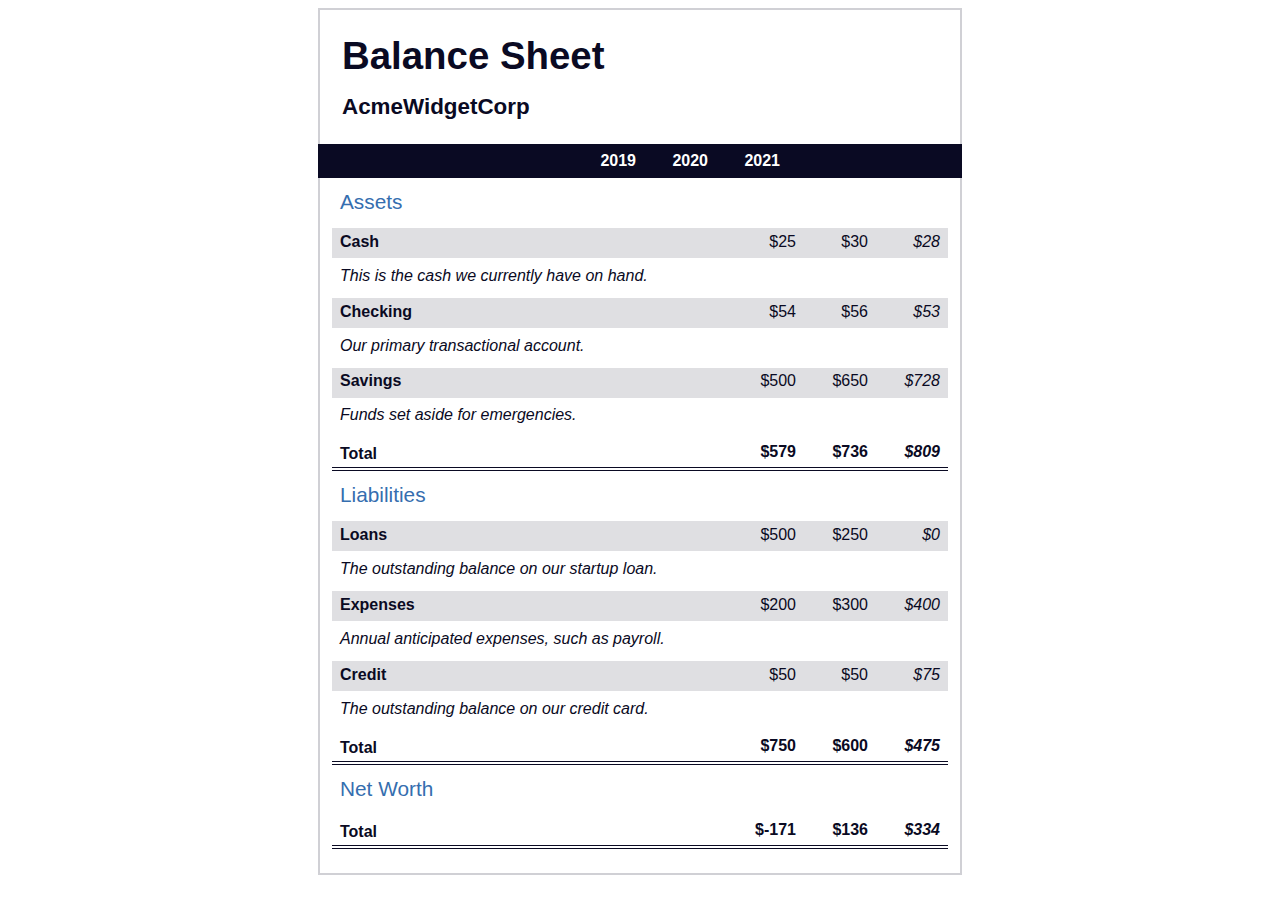
<file: balances/index.html>
<!DOCTYPE html>
<html lang="en">
<head>
    <meta charset="UTF-8">
    <meta name="viewport" content="width=device-width, initial-scale=1.0">
    <title>Balance Sheet</title>
    <link rel="stylesheet" href="./styles.css">
</head>
<body>
    <main>
        <section>
            <h1>
                <span class="flex">
                    <span>AcmeWidgetCorp</span>
                    <span>Balance Sheet</span>
                </span>
            </h1>
            <div id="years" aria-hidden="true">
                <span class="year">2019</span>
                <span class="year">2020</span>
                <span class="year">2021</span>
            </div>
            <div class="table-wrap">
                <table>
                    <caption>Assets</caption>
                    <thead>
                        <tr>
                            <td></td>
                            <th><span class="sr-only year">2019</span></th>
                            <th><span class="sr-only year">2020</span></th>
                            <th><span class="sr-only year">2021</span></th>
                        </tr>
                    </thead>
                    <tbody>
                        <tr class="data">
                            <th>Cash <span class="description">This is the cash we currently have on hand.</span></th>
                            <td>$25</td>
                            <td>$30</td>
                            <td class="current">$28</td>
                        </tr>
                        <tr class="data">
                            <th>Checking <span class="description">Our primary transactional account.</span></th>
                            <td>$54</td>
                            <td>$56</td>
                            <td class="current">$53</td>
                        </tr>
                        <tr class="data">
                            <th>Savings <span class="description">Funds set aside for emergencies.</span></th>
                            <td>$500</td>
                            <td>$650</td>
                            <td class="current">$728</td>
                        </tr>
                        <tr class="total">
                            <th>Total <span class="sr-only">Assets</span></th>
                            <td>$579</td>
                            <td>$736</td>
                            <td class="current">$809</td>
                        </tr>
                    </tbody>
                </table>
                <table>
                    <caption>Liabilities</caption>
                    <thead>
                        <tr>
                            <td></td>
                            <th><span class="sr-only">2019</span></th>
                            <th><span class="sr-only">2020</span></th>
                            <th><span class="sr-only">2021</span></th>
                        </tr>
                    </thead>
                    <tbody>
                        <tr class="data">
                            <th>Loans <span class="description">The outstanding balance on our startup loan.</span></th>
                            <td>$500</td>
                            <td>$250</td>
                            <td class="current">$0</td>
                        </tr>
                        <tr class="data">
                            <th>Expenses <span class="description">Annual anticipated expenses, such as payroll.</span></th>
                            <td>$200</td>
                            <td>$300</td>
                            <td class="current">$400</td>
                        </tr>
                        <tr class="data">
                            <th>Credit <span class="description">The outstanding balance on our credit card.</span></th>
                            <td>$50</td>
                            <td>$50</td>
                            <td class="current">$75</td>
                        </tr>
                        <tr class="total">
                            <th>Total <span class="sr-only">Liabilities</span></th>
                            <td>$750</td>
                            <td>$600</td>
                            <td class="current">$475</td>
                        </tr>
                    </tbody>
                </table>
                <table>
                    <caption>Net Worth</caption>
                    <thead>
                        <tr>
                            <td></td>
                            <th><span class="sr-only">2019</span></th>
                            <th><span class="sr-only">2020</span></th>
                            <th><span class="sr-only">2021</span></th>
                        </tr>
                    </thead>
                    <tbody>
                        <tr class="total">
                            <th>Total <span class="sr-only">Net Worth</span></th>
                            <td>$-171</td>
                            <td>$136</td>
                            <td class="current">$334</td>
                        </tr>
                    </tbody>
                </table>
            </div>
        </section>
    </main>
</body>
</html>
</file>
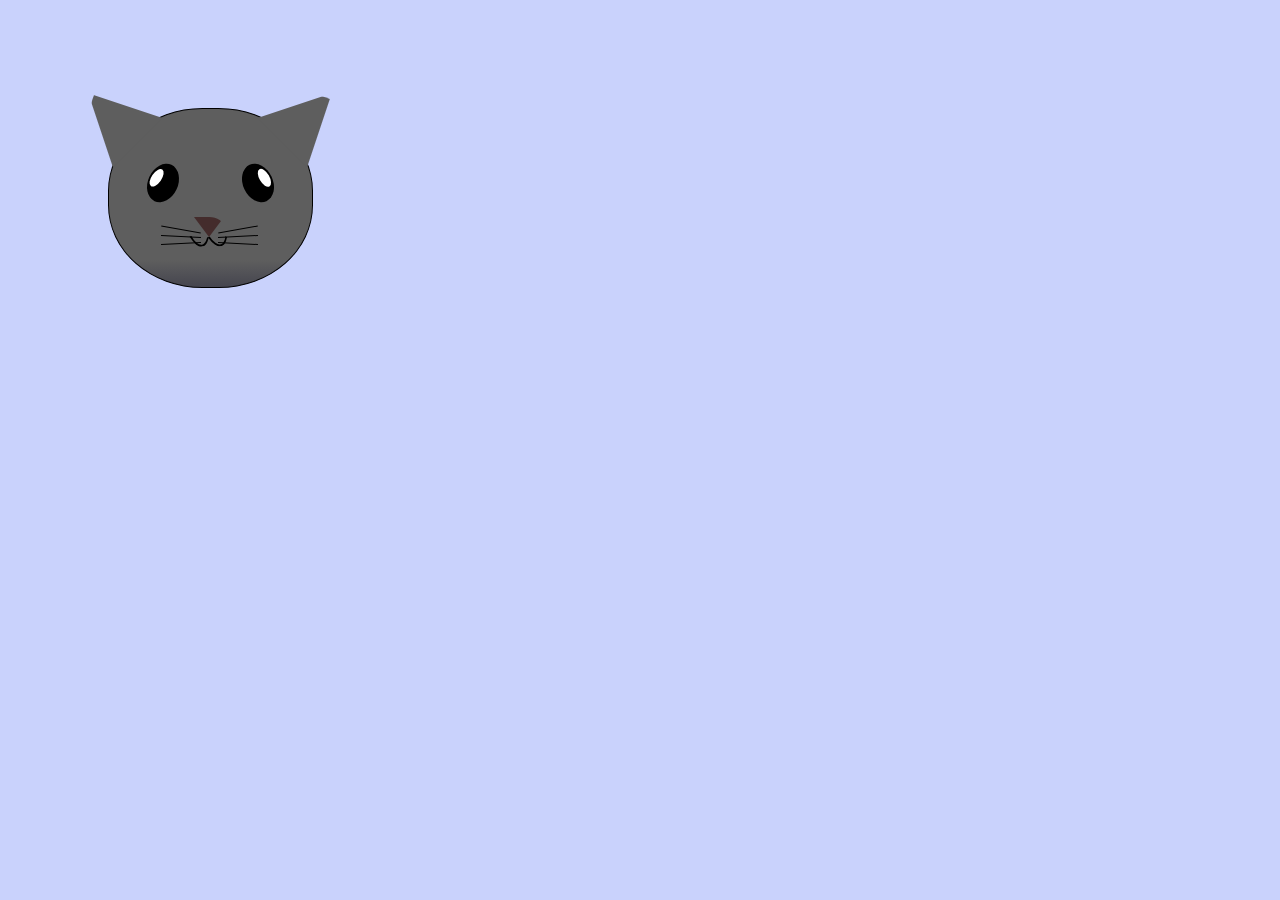
<file: catPaint/index.html>
<!DOCTYPE html>
<html lang="en">
<head>
    <meta charset="UTF-8">
    <meta name="viewport" content="width=device-width, initial-scale=1.0">
    <title>fCC Cat Painting</title>
    <link rel="stylesheet" href="./styles.css">
</head>
<body>
    <main>
        <div class="cat-head">
            <div class="cat-ears">
                <div class="cat-left-ear">
                    <div class="cat-left-inner-ear"></div>
                </div>
                <div class="cat-right-ear">
                    <div class="cat-rigth-inner-ear"></div>
                </div>
            </div>
            <div class="cat-eyes">
                <div class="cat-left-eye">
                    <div class="cat-left-inner-eye"></div>
                </div>
                <div class="cat-right-eye">
                    <div class="cat-right-inner-eye"></div>
                </div>
            </div>
            <div class="cat-nose"></div>
            <div class="cat-mouth">
                <div class="cat-mouth-line-left"></div>
                <div class="cat-mouth-line-right"></div>
            </div>
            <div class="cat-whiskers">
                <div class="cat-whiskers-left">
                    <div class="cat-whisker-left-top"></div>
                    <div class="cat-whisker-left-middle"></div>
                    <div class="cat-whisker-left-bottom"></div>
                </div>
                <div class="cat-whiskers-right">
                    <div class="cat-whisker-right-top"></div>
                    <div class="cat-whisker-right-middle"></div>
                    <div class="cat-whisker-right-bottom"></div>
                </div>
            </div>
        </div>
    </main>
</body>
</html>
</file>
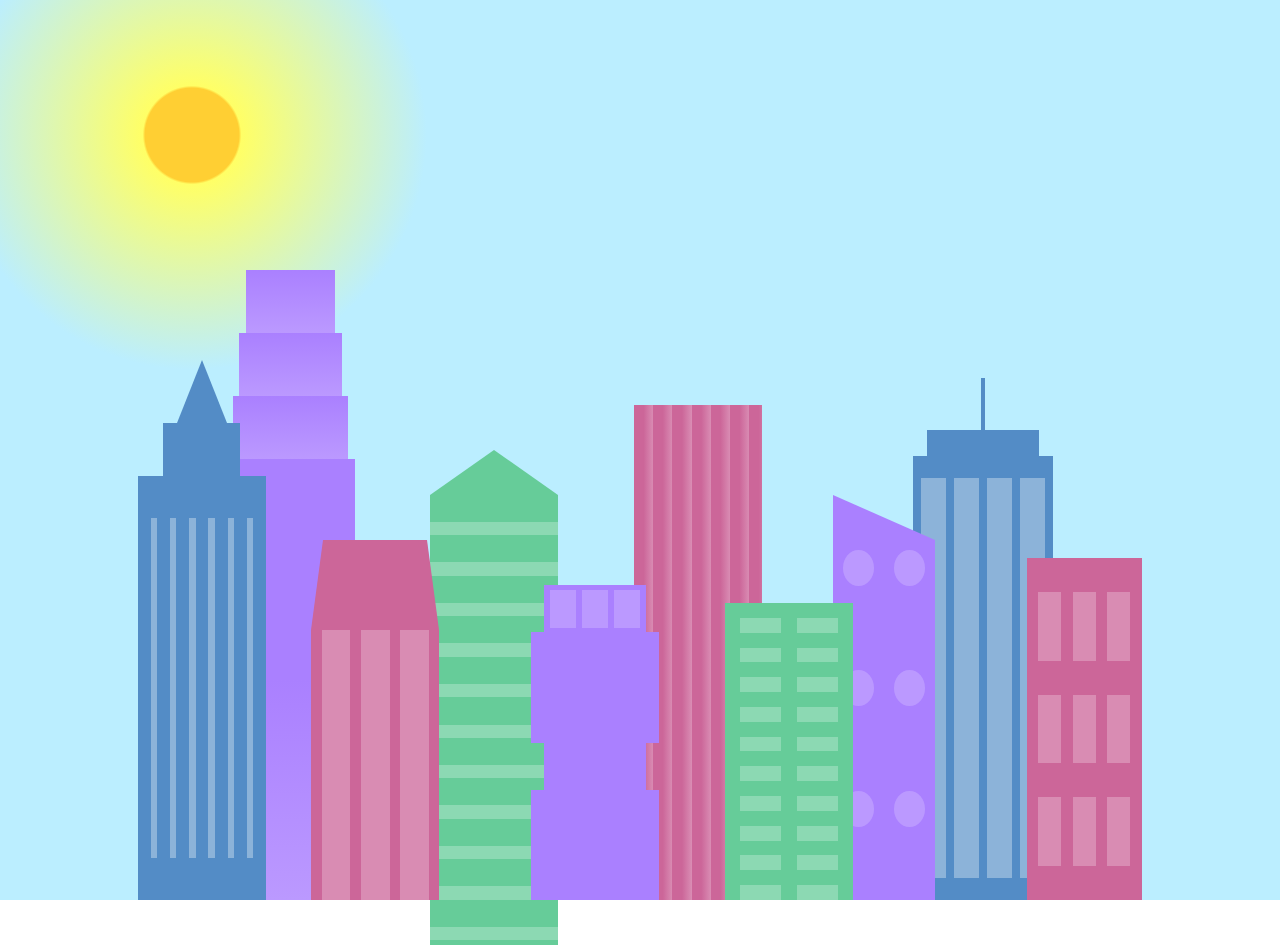
<file: cityColors/index.html>
<!DOCTYPE html>
<html lang="en">    
    <head>
        <meta charset="UTF-8">
        <title>City Skyline</title>
        <link href="styles.css" rel="stylesheet" />   
    </head>

    <body>
        <div class="background-buildings sky">
            <div></div>
            <div></div>
            <div class="bb1 building-wrap">
                <div class="bb1a bb1-window"></div>
                <div class="bb1b bb1-window"></div>
                <div class="bb1c bb1-window"></div>
                <div class="bb1d"></div>
            </div>
            <div class="bb2">
                <div class="bb2a"></div>
                <div class="bb2b"></div>
            </div>
            <div class="bb3"></div>
            <div></div>
            <div class="bb4 building-wrap">
                <div class="bb4a"></div>
                <div class="bb4b"></div>
                <div class="bb4c window-wrap">
                    <div class="bb4-window"></div>
                    <div class="bb4-window"></div>
                    <div class="bb4-window"></div>
                    <div class="bb4-window"></div>
                </div>
            </div>
            <div></div>
            <div></div>
        </div>

        <div class="foreground-buildings">
            <div></div>
            <div></div>
            <div class="fb1 building-wrap">
                <div class="fb1a"></div>
                <div class="fb1b"></div>
                <div class="fb1c"></div>
            </div>
            <div class="fb2">
                <div class="fb2a"></div>
                    <div class="fb2b window-wrap">
                        <div class="fb2-window"></div>
                        <div class="fb2-window"></div>
                        <div class="fb2-window"></div>
                    </div>
            </div>
            <div></div>
            <div class="fb3 building-wrap">
                <div class="fb3a window-wrap">
                    <div class="fb3-window"></div>
                    <div class="fb3-window"></div>
                    <div class="fb3-window"></div>
                </div>
                <div class="fb3b"></div>
                <div class="fb3a"></div>
                <div class="fb3b"></div>
            </div>
            <div class="fb4">
                <div class="fb4a"></div>
                <div class="fb4b">
                    <div class="fb4-window"></div>
                    <div class="fb4-window"></div>
                    <div class="fb4-window"></div>
                    <div class="fb4-window"></div>
                    <div class="fb4-window"></div>
                    <div class="fb4-window"></div>
                </div>
            </div>
            <div class="fb5"></div>
            <div class="fb6"></div>
            <div></div>
            <div></div>
        </div>
    </body>
</html>
</file>
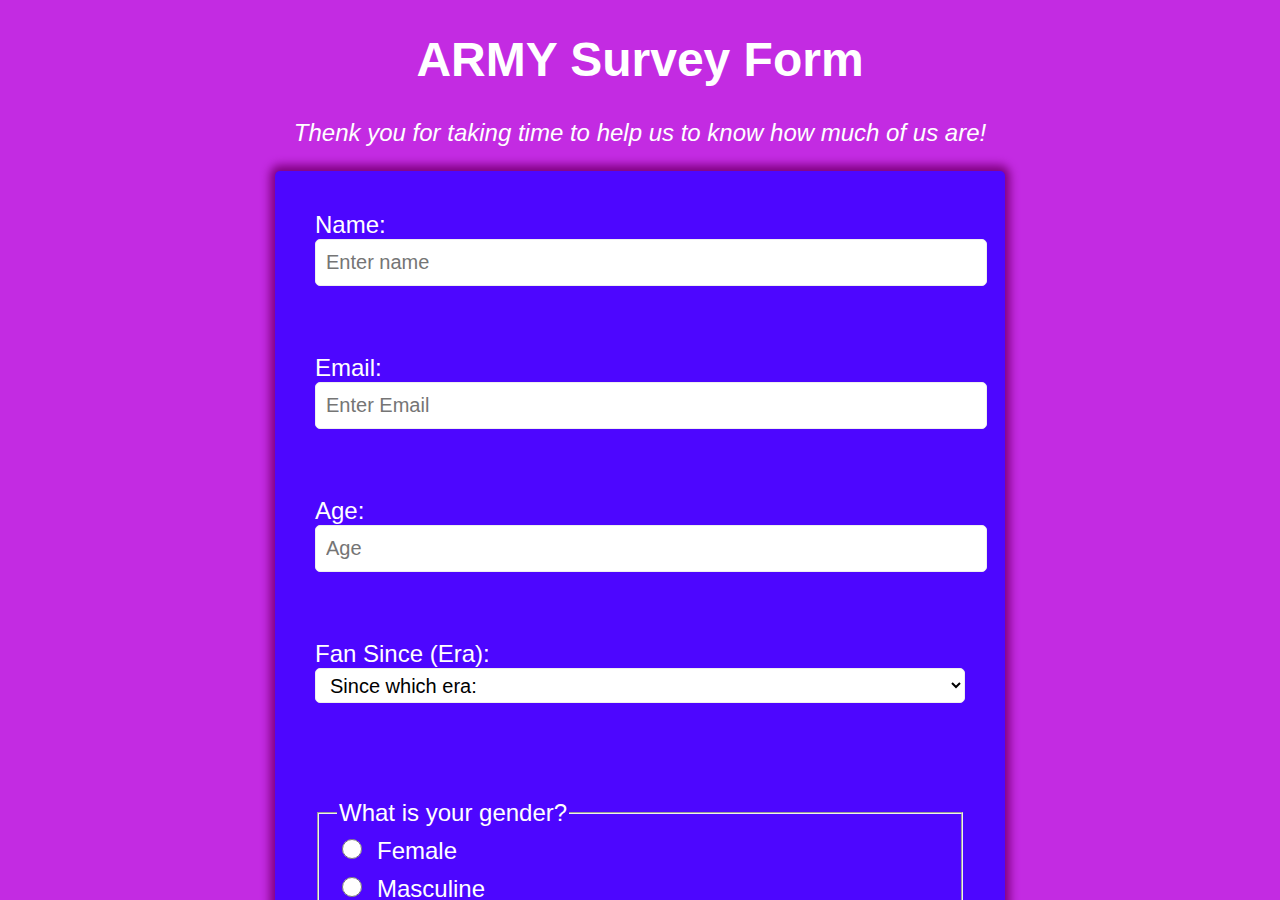
<file: encuesta/index.html>
<!DOCTYPE html>
<html lang="en">
<head>
    <meta charset="UTF-8">
    <meta name="viewport" content="width=device-width, initial-scale=1.0">
    <title>Army Census</title>
    <link rel="stylesheet" href="./styles.css" />
</head>
<body>
    <div class="main">
        <h1 id="title">ARMY Survey Form</h1>
        <p id="description"><i>Thenk you for taking time to help us to know how much of us are!</i></p>
        <div class="main-content">
            <div class="form-content">
                <form id="survey-form">
                    <label for="name" id="name-label">Name: <input type="text" name="name-label" id="name" placeholder="Enter name" required></label>
                    <br />
                    <label for="email" id="email-label">Email: <input type="email" name="email-label" id="email" placeholder="Enter Email" required></label>
                    <br />
                    <label for="number" id="number-label">Age: <input type="number" name="number-label" id="number" min="10" max="120" placeholder="Age" required></label>
                    <br />
                    <label for="dropdown" id="dropdown-label">Fan Since (Era):</label>
                    <select id="dropdown">
                        <option disabled selected value>Since which era:</option>
                        <option value="2cool4skool">2 Cool 4 Skool</option>
                        <option value="ORUL82">O!RUL8,2?</option>
                        <option value="skoolaffair">Skool Luv Affair</option>
                        <option value="darkswild">Dark & Wild</option>
                        <option value="mostbeauty1">The Most Beautiful Moment In Life, Part1</option>
                        <option value="mostbeauty2">The Most Beautiful Moment In Life, Part2</option>
                        <option value="young">Young Forever</option>
                        <option value="wings">Wings</option>
                        <option value="ynwa">You Never Walk Alone</option>
                        <option value="her">Love Yourself: Her</option>
                        <option value="tear">Love Yourself: Tear</option>
                        <option value="answer">Love Yoursef: Answer</option>
                        <option value="persona">Map Of The Soul: Persona</option>
                        <option value="seven">Map Of The Soul: 7</option>
                        <option value="be">BE</option>
                        <option value="butter">Butter - Permission to Dance</option>
                        <option value="proof">Proof, Anthology</option>
                    </select>
                    <br /> 
                    <br />
                    <fieldset>
                        <legend>What is your gender?</legend>
                        <input type="radio" name="gender" checked id="female" value="female"><label for="female">Female</label>
                        <br>
                        <input type="radio" name="gender" checked id="masculine" value="masculine"><label for="masculine">Masculine</label>
                        <br>
                        <input type="radio" name="gender" checked id="nonbinarie" value="nonbinarie"><label for="nonbinarie">Non Binary</label>
                        <br>
                        <input type="radio" name="gender" checked id="noanswer" value="noanswer"><label for="noanswer">Don't wanna answer</label>
                        <br>
                    </fieldset>
                    <br>
                    <br>
                    <p>Who is your Bias?</p>
                    <input type="checkbox" id="rm" value="rm" name="rm"><label for="rm">RM</label>
                    <br>
                    <input type="checkbox" id="jin" value="jin" name="jin"><label for="jin">Jin</label>
                    <br>
                    <input type="checkbox" id="suga" value="suga" name="suga"><label for="suga">SUGA</label>
                    <br>
                    <input type="checkbox" id="jhope" value="jhope" name="jhope"><label for="jhope">J-Hope</label>
                    <br>
                    <input type="checkbox" id="jimin" value="jimin" name="jimin"><label for="jimin">Jimin</label>
                    <br>
                    <input type="checkbox" id="v" value="v" name="v"><label for="v">V</label>
                    <br>
                    <input type="checkbox" id="jungkook" value="jungkook" name="jungkook"><label for="jungkook">Jungkook</label>
                    <br>



                    <label for="song-album">What is your favorite album or song?</label>
                    <textarea name="song-album" id="song-album" rows="5" cols="60">My favorite album is...</textarea>
                    <button type="submit" id="submit">Submit</button>
                </form>
            </div>
        </div>
    </div>
</body>
</html>
</file>
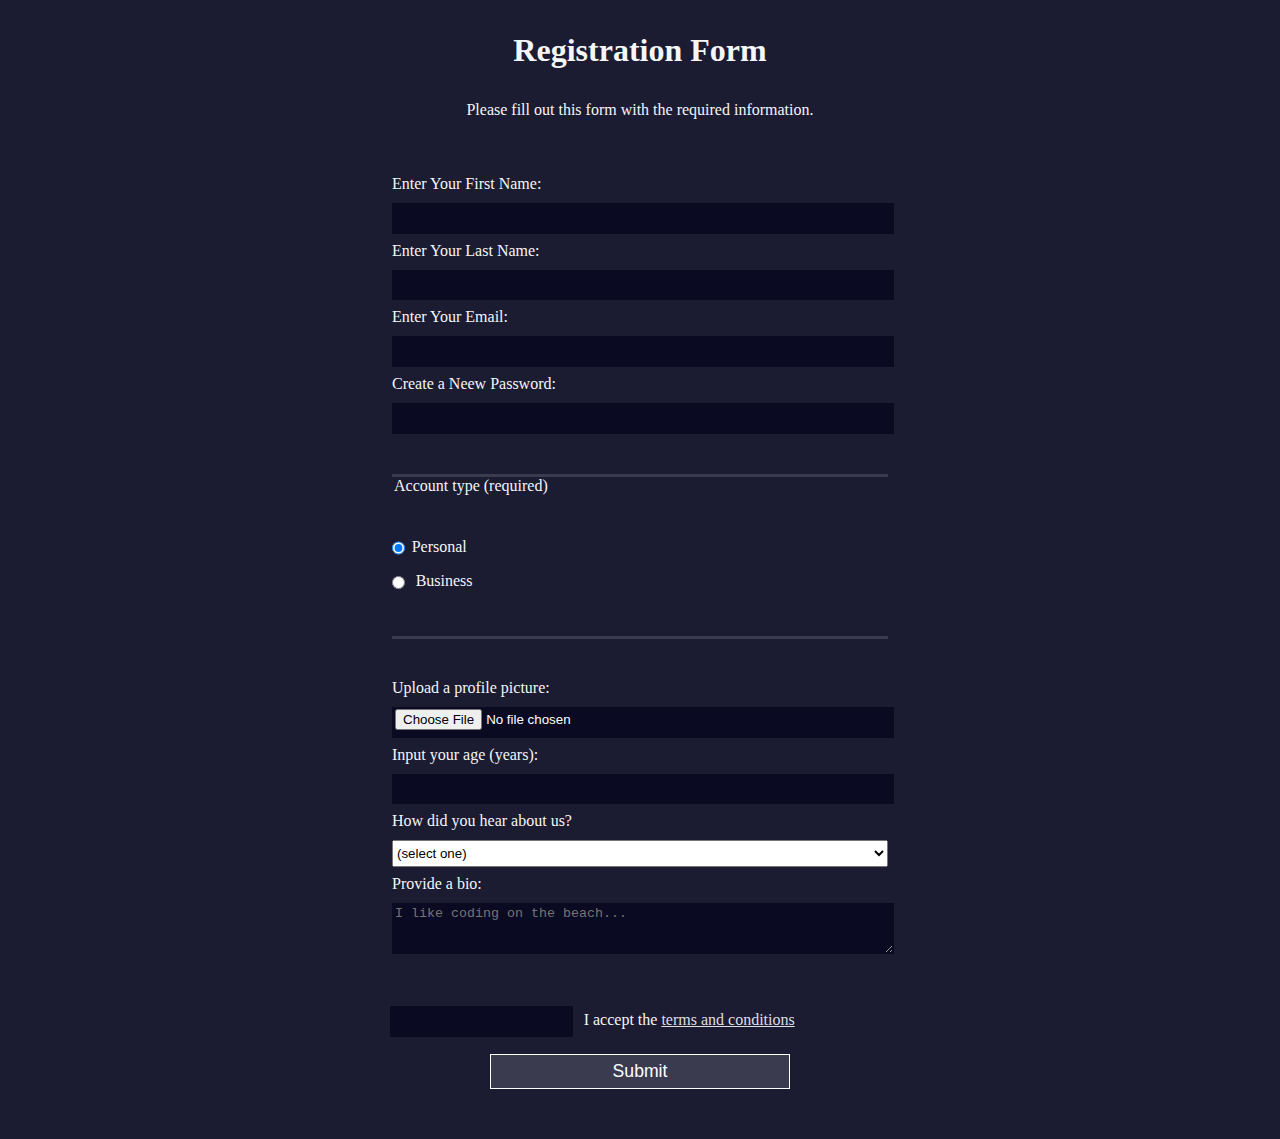
<file: formularios/index.html>
<!DOCTYPE html>
<html lang="en">
<head>
    <meta charset="UTF-8">
    <meta name="viewport" content="width=device-width, initial-scale=1.0">
    <title>Registration Form</title>
    <link rel="stylesheet" href="./styles.css" >
</head>
<body>
    <h1>Registration Form</h1>
    <p>Please fill out this form with the required information.</p>
    <form action="http://register-demo.freecodecamp.org" method="post">
        <fieldset>
            <label for="first-name">Enter Your First Name: <input type="text" id="first-name" name="first-name" required></label>
            <label for="last-name">Enter Your Last Name: <input type="text" id="last-name" name="last-name" required></label>
            <label for="email">Enter Your Email: <input type="email" id="email" name="email" required></label>
            <label for="new-password">Create a Neew Password: <input type="password" id="new-password" name="new-password" pattern="[a-z0-5]{8,}" required></label>
        </fieldset>
        <fieldset>
            <legend>Account type (required)</legend>
            <label for="personal-account"><input id="personal-account" type="radio" name="account-type" class="inline" checked />Personal</label>
            <label for="business-account"><input id="business-account" type="radio" name="account-type" class="inline"> Business</label>
        </fieldset>
        <fieldset>
            <label for="profile-picture">Upload a profile picture: <input id="profile-picture" type="file" name="file"></label>
            <label for="age">Input your age (years): <input type="number" id="age" name="age" min="13" max="120"></label>
            <label for="referrer" name="referrer">How did you hear about us?
                <select name="referrer" id="referrer">
                    <option value="">(select one)</option>
                    <option value="1">freeCodeCamp News</option>
                    <option value="2">freeCodeCamp YouTube Channel</option>
                    <option value="3">freeCodeCamp Forum</option>
                    <option value="4">Other</option>
                </select>
            </label>
            <label for="bio">Provide a bio: <textarea name="bio" id="bio" rows="3" cols="30" placeholder="I like coding on the beach..."></textarea></label>
        </fieldset>
        <label for="terms-and-conditions"><input type"checkbox" id="terms-and-conditions" class="inline" required name="terms-and-conditions" /> I accept the <a href="http://www.freecodecamp.org/news/terms-of-service/">terms and conditions</a></label>
        <input type="submit" value="Submit">
    </form>
</body>
</html>
</file>
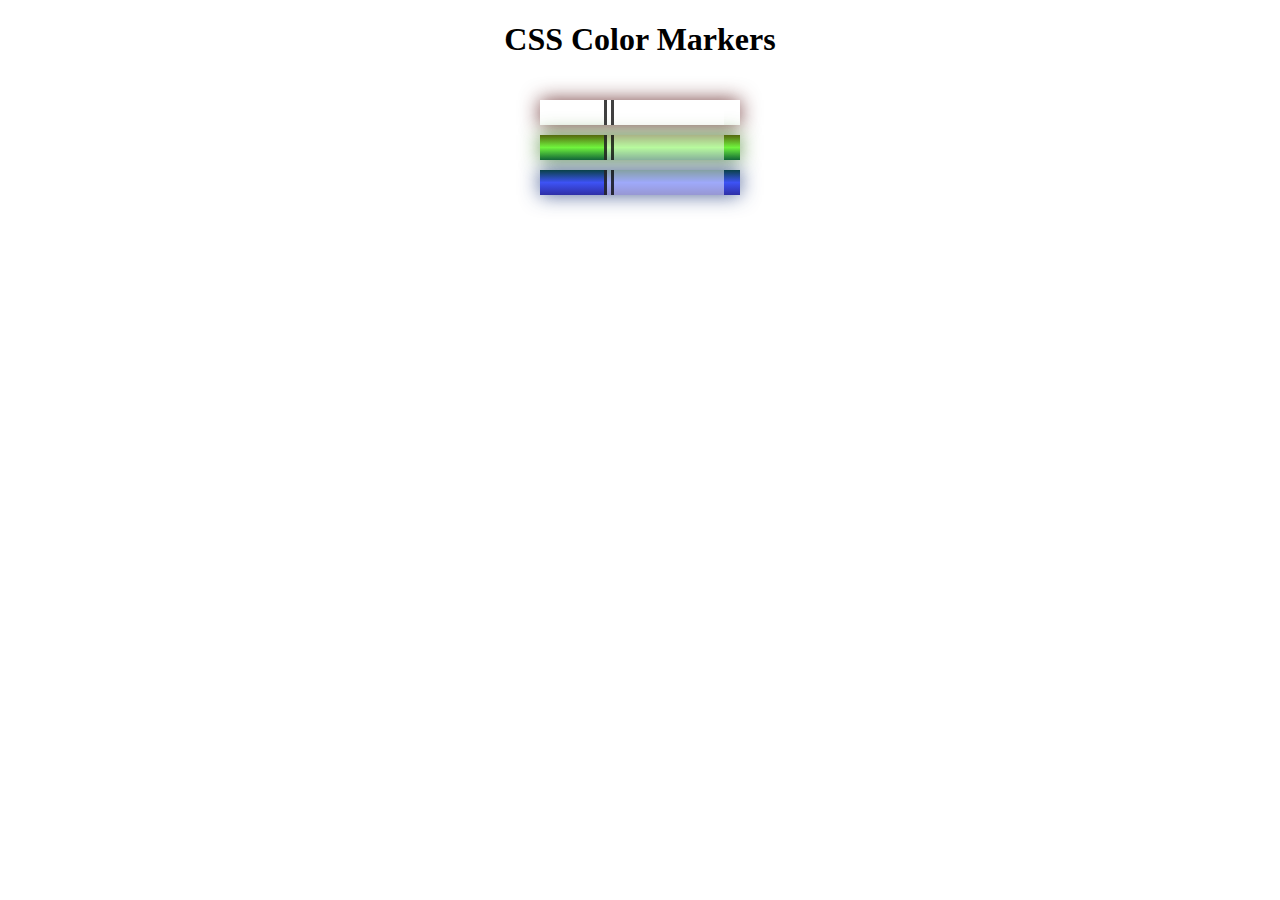
<file: marcadores/index.html>
<!DOCTYPE html>
<html lang="en">
<head>
    <meta charset="UTF-8">
    <meta name="viewport" content="width=device-width, initial-scale=1.0">
    <title>Colored Markers</title>
    <link rel="stylesheet" href="./styles.css">
</head>
<body>
    <h1>CSS Color Markers</h1>
    <div class="container">
        <div class="marker red">
            <div class="cap"></div>
            <div class="sleeve"></div>
        </div>
        <div class="marker green">
            <div class="cap"></div>
            <div class="sleeve"></div>
        </div>
        <div class="marker blue">
            <div class="cap"></div>
            <div class="sleeve"></div>
        </div>
    </div>
</body>
</html>
</file>
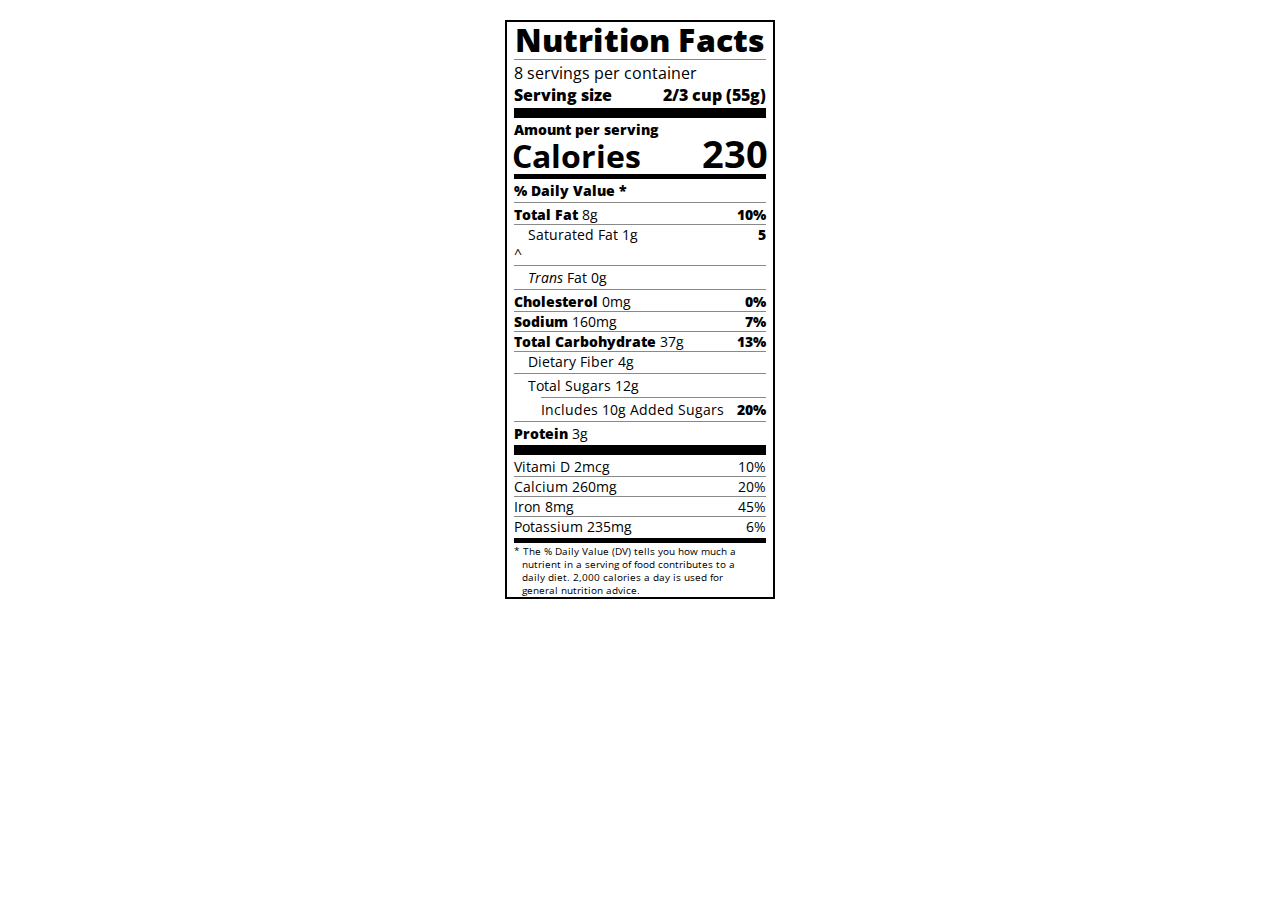
<file: nutrition/index.html>
<!DOCTYPE html>
<html lang="en">
<head>
    <meta charset="UTF-8">
    <meta name="viewport" content="width=device-width, initial-scale=1.0">
    <title>Nutrition Label</title>
    <link href="https://fonts.googleapis.com/css?family=Open+Sans:400,700,800" rel="stylesheet">
    <link rel="stylesheet" href="./styles.css">
</head>
<body>
    <div class="label">
        <header>
            <h1 class="bold">Nutrition Facts</h1>
            <div class="divider"></div>
            <p>8 servings per container</p>
            <p class="bold">Serving size <span>2/3 cup (55g)</span></p>
        </header>
        <div class="divider large"></div>
        <div class="calories-info">
            <div class="left-container">
                <h2 class="bold small-text">Amount per serving</h2>
                <p>Calories</p>
            </div>
            <span>230</span>
        </div>
        <div class="divider medium"></div>
        <div class="daily-value small-text">
            <p class="bold rigth no-divider">% Daily Value *</p>
            <div class="divider"></div>
            <p><span><span class="bold">Total Fat</span> 8g</span> <span class="bold">10%</span></p>
            <p class="indent no-divider">Saturated Fat 1g <span class="bold">5</span></p>^
            <div class="divider"></div>
            <p class="indent no-divider"><span><i>Trans</i> Fat 0g</span></p>
            <div class="divider"></div>
            <p><span><span class="bold">Cholesterol</span> 0mg</span><span class="bold">0%</span></p>
            <p><span><span class="bold">Sodium</span> 160mg</span> <span class="bold">7%</span></p>
            <p><span><span class="bold">Total Carbohydrate</span> 37g</span> <span class="bold">13%</span></p>
            <p class="indent no-divider">Dietary Fiber 4g</p>
            <div class="divider"></div>
            <p class="indent no-divider">Total Sugars 12g</p>
            <div class="divider double-indent"></div>
            <p class="double-indent no-divider">Includes 10g Added Sugars <span class="bold">20%</span></p>
            <div class="divider"></div>
            <p class="no-divider"><span><span class="bold">Protein</span> 3g</span></p>
            <div class="divider large"></div>
            <p>Vitami D 2mcg <span>10%</span></p>
            <p>Calcium 260mg <span>20%</span></p>
            <p>Iron 8mg <span>45%</span></p>
            <p class="no-divider">Potassium 235mg <span>6%</span></p>
        </div>
        <div class="divider medium"></div>
        <p class="note">* The % Daily Value (DV) tells you how much a nutrient in a serving of food contributes to a daily diet. 2,000 calories a day is used for general nutrition advice.</p>
    </div>
</body>
</html>
</file>
<file: balances/styles.css>
span[class~="sr-only"] {
    border: 0 !important;
    clip: rect(1px, 1px, 1px, 1px) !important;
    clip-path: inset(50%) !important;
    height: 1px !important;
    width: 1px !important;
    position: absolute !important;
    overflow: hidden !important;
    white-space: nowrap !important;
    padding: 0 !important;
    margin: -1px !important;
}

html {
    box-sizing: border-box;
}

body {
    font-family: sans-serif;
    color: #0a0a23;
}

h1 {
    max-width: 37.25rem;
    margin: 0 auto;
    padding: 1.5rem 1.25rem;
}

h1 .flex {
    display: flex;
    flex-direction: column-reverse;
    gap: 1rem;
}

h1 .flex span:first-of-type {
    font-size: 0.7em;
}

h1 .flex span:last-of-type {
    font-size: 1.2em;
}

section {
    max-width: 40rem;
    margin: 0 auto;
    border: 2px solid #d0d0d5;
}

#years {
    display: flex;
    justify-content: flex-end;
    position: sticky;
    z-index: 999;
    top: 0;
    background: #0a0a23;
    color: #fff;
    padding: 0.5rem calc(11.25rem + 2px) 0.5rem 0;
    margin: 0 -2px;
}

#years span[class] {
    font-weight: bold;
    width: 4.5rem;
    text-align: right;
}

.table-wrap {
    padding: 0 0.75rem 1.5rem 0.75rem;
}

table {
    border-collapse: collapse;
    border: 0;
    width: 100%;
    position: relative;
    margin-top: 3rem;
}

table caption {
    color: #356eaf;
    font-size: 1.3rem;
    font-weight: normal;
    position: absolute;
    top: -2.25rem;
    left: 0.5rem;
}

tbody td {
    width: 100vw;
    min-width: 4rem;
    max-width: 4rem;
}

tbody th {
    width: calc(100% - 12rem);
}

tr[class="total"] {
    border-bottom: 4px double #0a0a23;
    font-weight: bold;
}

tr[class="total"] th {
    text-align: left;
    padding: 0.5rem 0 0.25rem 0.5rem;
}

tr.total td {
    text-align: right;
    padding: 0 0.25rem;
}

tr.total td:nth-of-type(3) {
    padding-right: 0.5rem;
}

tr.total:hover {
    background-color: #99c9ff;
}

td.current {
    font-style: italic;
}

tr.data {
    background-image: linear-gradient(to bottom, #dfdfe2 1.845rem, white 1.845rem);
}

tr.data th {
    text-align: left;
    padding-top: 0.3rem;
    padding-left: 0.5rem;
}

tr.data th .description {
    display: block;
    font-weight: normal;
    font-style: italic;
    padding: 1rem 0 0.75rem;
    margin-right: -13.5rem;
}

tr.data td {
    vertical-align: top;
    padding: 0.3rem 0.25rem 0;
    text-align: right;
}

tr.data td:last-of-type {
    padding-right: 0.5rem;
}
</file>
<file: catPaint/styles.css>
* {
    box-sizing: border-box;
}

body {
    background-color: #c9d2fc;
}

.cat-head {
    position: relative;
    top: 100px;
    left: 100px;
    width: 205px;
    height: 180px;
    border: 1px solid #000;
    border-radius: 46%;
    background: linear-gradient(#5e5e5e 85%, #45454f 100%);
}

/* .cat-right-ear {
    height: 0;
    width: 0;
    border-top: 35px solid transparent;
    border-right: 35px solid transparent;
    border-left: 35px solid transparent;
    border-bottom: 35px solid red;
} */

.cat-left-ear {
    position: absolute;
    top: -26px;
    left: -31px;
    border-top-left-radius: 90px;
    border-top-right-radius: 10px;
    transform: rotate(-45deg);
    border-left: 35px solid transparent;
    border-right: 35px solid transparent;
    border-bottom: 70px solid #5e5e5e;
    z-index: 1;
}

.cat-right-ear {
    border-right: 35px solid transparent;
    border-left: 35px solid transparent;
    border-bottom: 70px solid #5e5e5e;
    position: absolute;
    top: -26px;
    left: 163px;
    transform: rotate(45deg);
    border-top-left-radius: 90px;
    border-top-right-radius: 10px;
    z-index: 1;
}

.cat-left-inner-earth {
    border-left: 20px solid transparent;
    border-right: 20px solid transparent;
    border-bottom: 40px solid #3b3b4f;
    position: absolute;
    top: 22px;
    left: -20px;
    border-bottom-right-radius: 40%;
    border-bottom-left-radius: 40%;
    border-top-left-radius: 90%;
    border-top-right-radius: 10px;
}

.cat-right-inner-ear {
    border-right: 20px solid transparent;
    border-right: 20px solid transparent;
    border-bottom: 40px solid #3b3b4f;
    position: absolute;
    top: 22px;
    left: -20px;
    border-bottom-left-radius: 40%;
    border-bottom-right-radius: 40%;
    border-top-left-radius: 90px;
    border-top-right-radius: 10px;
}

.cat-left-eye {
    width: 30px;
    height: 40px;
    background-color: #000;
    position: absolute;
    top: 54px;
    left: 39px;
    border-radius: 60%;
    transform: rotate(25deg);
}

.cat-right-eye {
    width: 30px;
    height: 40px;
    background-color: #000;
    position: absolute;
    top: 54px;
    left: 134px;
    border-radius: 60%;
    transform: rotate(-25deg);
}

.cat-left-inner-eye {
    width: 10px;
    height: 20px;
    background-color: #fff;
    position: absolute;
    top: 8px;
    left: 2px;
    border-radius: 60%;
    transform: rotate(10deg);
}

.cat-right-inner-eye {
    width: 10px;
    height: 20px;
    background-color: #fff;
    position: absolute;
    top: 8px;
    left: 18px;
    border-radius: 60%;
    transform: rotate(-5deg);
}

.cat-nose {
    border-left: 15px solid transparent;
    border-right: 15px solid transparent;
    border-bottom: 20px solid #442c2c;
    position: absolute;
    top: 108px;
    left: 85px;
    border-bottom-left-radius: 50%;
    border-bottom-left-radius: 50%;
    border-top-left-radius: 50%;
    transform: rotate(180deg);
}

.cat-mouth div {
    width: 30px;
    height: 50px;
    border: 2px solid #000;
    border-color: black transparent transparent transparent;
    border-radius: 190%/190px 150px 0 0;
}

.cat-mouth-line-left {
    position: absolute;
    top: 88px;
    left: 74px;
    transform: rotate(170deg);
}

.cat-mouth-line-right {
    position: absolute;
    top: 88px;
    left: 91px;
    transform: rotate(165deg);
}

.cat-whiskers-left div {
    width: 40px;
    height: 1px;
    background-color: #000;
}

.cat-whiskers-right div {
    width: 40px;
    height: 1px;
    background-color: #000;
}

.cat-whisker-left-top {
    position: absolute;
    top: 120px;
    left: 52px;
    transform: rotate(10deg);
}

.cat-whisker-left-middle {
    position: absolute;
    top: 127px;
    left: 52px;
    transform: rotate(3deg);
}

.cat-whisker-left-bottom {
    position: absolute;
    top: 134px;
    left: 52px;
    transform: rotate(-3deg);
}

.cat-whisker-right-top {
    position: absolute;
    top: 120px;
    left: 109px;
    transform: rotate(-10deg);
}

.cat-whisker-right-middle {
    position: absolute;
    top: 127px;
    left: 109px;
    transform: rotate(-3deg);
}

.cat-whisker-right-bottom {
    position: absolute;
    top: 134px;
    left: 109px;
    transform: rotate(3deg);
}
</file>
<file: cityColors/styles.css>
:root {
    --building-color1: #aa80ff;
    --building-color2: #66cc99;
    --building-color3: #cc6699;
    --building-color4: #538cc6;
    --window-color1: #bb99ff;
    --window-color2: #8cd9b3;
    --window-color3: #d98cb3;
    --window-color4: #8cb3d9;
}

* {
    box-sizing: border-box;
}

body {
    height: 100vh;
    margin: 0;
    overflow: hidden;
}

.background-buildings, .foreground-buildings {
    width: 100%;
    height: 100%;
    display: flex;
    align-items: flex-end;
    justify-content: space-evenly;
    position: absolute;
    top: 0;
}

.building-wrap {
    display: flex;
    flex-direction: column;
    align-items: center;
}

.window-wrap {
    display: flex;
    align-items: center;
    justify-content: space-evenly;
}

.sky {
    background: radial-gradient(
        closest-corner circle at 15% 15%,
        #ffcf33,
        #ffcf33 20%,
        #ffff66 21%,
        #bbeeff 100%
    );
}

  /* BACKGROUND BUILDINGS - "bb" stands for "background building" */
.bb1 {
    width: 10%;
    height: 70%;
}

.bb1a {
    width: 70%;
}

.bb1b {
    width: 80%;
}

.bb1c {
    width: 90%;
}

.bb1d {
    width: 100%;
    height: 70%;
    background: linear-gradient(
        var(--building-color1) 50%,
        var(--window-color1)
    );
}

.bb1-window {
    height: 10%;
    background: linear-gradient(
        var(--building-color1),
        var(--window-color1)
    );
}

.bb2 {
    width: 10%;
    height: 50%;
}

.bb2a {
    border-bottom: 5vh solid var(--building-color2);
    border-left: 5vw solid transparent;
    border-right: 5vw solid transparent;
}

.bb2b {
    width: 100%;
    height: 100%;
    background: repeating-linear-gradient(
        var(--building-color2),
        var(--building-color2) 6%,
        var(--window-color2) 6%,
        var(--window-color2) 9%
    );
}

.bb3 {
    width: 10%;
    height: 55%;
    background: repeating-linear-gradient(
        90deg,
        var(--building-color3),
        var(--building-color3),
        var(--window-color3) 15%
    );
}

.bb4 {
    width: 11%;
    height: 58%;
}

.bb4a {
    width: 3%;
    height: 10%;
    background-color: var(--building-color4);
}

.bb4b {
    width: 80%;
    height: 5%;
    background-color: var(--building-color4);
}

.bb4c {
    width: 100%;
    height: 85%;
    background-color: var(--building-color4);
}

.bb4-window {
    width: 18%;
    height: 90%;
    background-color: var(--window-color4);
}

/* FOREGROUND BUILDINGS - "fb" stands for "foreground building" */
.fb1 {
    width: 10%;
    height: 60%;
}

.fb1a {
    border-bottom: 7vh solid var(--building-color4);
    border-left: 2vw solid transparent;
    border-right: 2vw solid transparent;
}

.fb1b {
    width: 60%;
    height: 10%;
    background-color: var(--building-color4);
}

.fb1c {
    width: 100%;
    height: 80%;
    background: repeating-linear-gradient(
        90deg,
        var(--building-color4),
        var(--building-color4) 10%,
        transparent 10%,
        transparent 15%
    ),
    repeating-linear-gradient(
        var(--building-color4),
        var(--building-color4) 10%,
        var(--window-color4) 10%,
        var(--window-color4) 90%
    );
}

.fb2 {
    width: 10%;
    height: 40%;
}

.fb2a {
    width: 100%;
    border-bottom: 10vh solid var(--building-color3);
    border-left: 1vw solid transparent;
    border-right: 1vw solid transparent;
}

.fb2b {
    width: 100%;
    height: 75%;
    background-color: var(--building-color3);
}

.fb2-window {
    width: 22%;
    height: 100%;
    background-color: var(--window-color3);
}

.fb3 {
    width: 10%;
    height: 35%;
}

.fb3a {
    width: 80%;
    height: 15%;
    background-color: var(--building-color1);
}

.fb3b {
    width: 100%;
    height: 35%;
    background-color: var(--building-color1);
}

.fb3-window {
    width: 25%;
    height: 80%;
    background-color: var(--window-color1);
}

.fb4 {
    width: 8%;
    height: 45%;
    position: relative;
    left: 10%;
}

.fb4a {
    border-top: 5vh solid transparent;
    border-left: 8vw solid var(--building-color1);
}

.fb4b {
    width: 100%;
    height: 89%;
    background-color: var(--building-color1);
    display: flex;
    flex-wrap: wrap;
}

.fb4-window {
    width: 30%;
    height: 10%;
    border-radius: 50%;
    background-color: var(--window-color1);
    margin: 10%;
}

.fb5 {
    width: 10%;
    height: 33%;
    position: relative;
    right: 10%;
    background: repeating-linear-gradient(
        var(--building-color2),
        var(--building-color2) 5%,
        transparent 5%,
        transparent 10%
    ),
    repeating-linear-gradient(
        90deg,
        var(--building-color2),
        var(--building-color2) 12%,
        var(--window-color2) 12%,
        var(--window-color2) 44%
    );
}

.fb6 {
    width: 9%;
    height: 38%;
    background: repeating-linear-gradient(
        90deg,
        var(--building-color3),
        var(--building-color3) 10%,
        transparent 10%,
        transparent 30%
    ),
    repeating-linear-gradient(
        var(--building-color3),
        var(--building-color3) 10%,
        var(--window-color3) 10%,
        var(--window-color3) 30%
    );
}

@media (max-width: 100px) {
    :root {
        --building-color1: #000;
        --building-color2: #000;
        --building-color3: #000;
        --building-color4: #000;
        --window-color1: #777;
        --window-color2: #777;
        --window-color3: #777;
        --window-color4: #777;
    }

    .sky {
        background: radial-gradient(
            closest-corner circle at 15% 15%,
            #ccc,
            #ccc 20%,
            #445 21%, 
            #223 100%
        );
    }
}
</file>
<file: encuesta/styles.css>
body {
    font-family: 'Lucida Sans', 'Lucida Sans Regular', 'Lucida Grande', 'Lucida Sans Unicode', Geneva, Verdana, sans-serif;
}

.main {
    background-color: rgb(195, 43, 226);
    position: fixed;
    top: 0;
    left: 0;
    bottom: 0;
    right: 0;
    color: #ffffff;
    overflow-y: scroll;
    font-size: 24px;
}

.main::after {
    content: "";
    background-color: rgb(214, 37, 249);
    position: fixed;
    margin: 0;
}

.main > h1, .main > p {
    text-align: center;
    font-family: 35px;
    position: relative;
    z-index: 2;
}

.main-content {
    background-color: rgb(77, 6, 1140);
    max-width: 650px;
    display: flex;
    flex-direction: column;
    padding: 40px;
    margin: 0 auto;
    margin-bottom: 40px;
    border-radius: 5px;
    z-index: 2;
    position: relative;
    box-shadow: 0px -1px 10px 5px purple;
}

#name, #email, #number, #dropdown, #song-album {
    display: block;
    width: 100%;
    height: 35px;
    padding: 5px 10px;
    color: #000000;
    background-color: #ffffff;
    border: 1px solid #eeeeee;
    border-radius: 5px;
    font-size: 20px;
    margin-bottom: 40px;
}

label[for="name"]
label[for="email"]
label[for="number"]
label[for="dropdown"]
label[for="song-album"] {
    margin-bottom: 10px;
    display: inline-block;
}

#female, #masculine, #nonbinary, 
#noanswer fieldset input {
    height: 20px;
    width: 20px;
    margin-right: 15px;
    margin-bottom: 15px;
}

#song-album {
    min-height: 180px;
}

label[for="song-album"] {
    margin-top: 30px;
}

#submit {
    display: block;
    width: 100%;
    padding: 12px;
    background-color: #37af65;
    border-radius: 2px;
    cursor: pointer;
    border: 0;
    color: #ffffff;
    font-size: 20px;
}
</file>
<file: formularios/styles.css>
body {
    width: 100%;
    height: 100vh;
    margin: 0;
    background-color: #1b1b32;
    color: #f5f6f7;
    font-family: Tahoma;
    font-size: 16px;
}

h1, p {
    margin: 1em auto;
    text-align: center;
}

form {
    width: 60vw;
    max-width: 500px;
    min-width: 300px;
    margin: 0 auto;
    padding-bottom: 2em;
}

fieldset {
    border: none;
    padding: 2rem 0;
    border-bottom: 3px solid #3b3b4f;
}

fieldset:last-of-type {
    border-bottom: none;
}

label {
    display: block;
    margin: 0.5rem 0;
}

input, textarea, select {
    margin: 10px 0 0 0;
    width: 100%;
    min-height: 2em;
}

input, textarea {
    background-color: #0a0a23;
    border: 1px solid #0a0a23;
    color: #ffffff;
}

.inline {
    width: unset;
    margin: 0 0.5em 0 0;
    vertical-align: middle;
}

input[type="submit"] {
    display: block;
    width: 60%;
    margin: 1em auto;
    height: 2em;
    font-size: 1.1rem;
    background-color: #3b3b4f;
    border-color: white;
    min-width: 300px;
}

input[type="submit"] {
    display: block;
    width: 60%;
    margin: 1em auto;
    height: 2em;
    font-size: 1.1rem;
    background-color: #3b3b4f;
    border-color: white;
    min-width: 300px;
}

input[type="file"] {
    padding: 1px 2px;
}

.inline {
    display: inline;
}

a {
    color: #dfdfe2
}
</file>
<file: marcadores/styles.css>
h1 {
    text-align: center;
}

.container {
    background-color: rgb(255, 255, 255);
    padding: 10px 0;
}

.marker {
    width: 200px;
    height: 25px;
    margin: 10px auto;
}

.cap {
    width: 60px;
    height: 25px;
}

.sleeve {
    width: 110px;
    height: 25px;
    background-color: rgba(255, 255, 255, 0.5);
    border-left: 10px double rgba(0, 0, 0, 0.75);
}

.cap, .sleeve {
    display: inline-block;
}

.red {
    background: linear-gradient(rba(122, 74, 14), rgb(245, 62, 113), rgb(162, 27, 27));
    box-shadow: 0 0 20px 0 rgba(83, 14, 14, 0.8);
}

.green {
    background: linear-gradient(#55680D, #71F53E, #116C31);
    box-shadow: 0 0 20px 0 #3B7E20CC;
}

.blue {
    background: linear-gradient(hsl(186, 76%, 16%), hsl(233, 90%, 60%), hsl(240, 56%, 42%));
    box-shadow: 0 0 20px 0 hsla(223, 59%, 31%, 0.8);
}
</file>
<file: nutrition/styles.css>
* {
    box-sizing: border-box;
}

html {
    font-size: 16px;
}

body {
    font-family: 'Open Sans', sans-serif;
}

.label {
    border: 2px solid black;
    width: 270px;
    margin: 20px auto;
    padding: 0 7px;
}

header h1 {
    text-align: center;
    margin: -4px 0;
    letter-spacing: 0.15px;
}

p {
    margin: 0;
    display: flex;
    justify-content: space-between;
}

.divider {
    border-bottom: 1px solid #888989;
    margin: 2px 0;
}

.bold {
    font-weight: 800;
}

.large {
    height: 10px;
}

.large, .medium {
    background-color: black;
    border: 0;
}

.medium {
    height: 5px;
}

.small-text {
    font-size: 0.85rem;
}

.calories-info {
    display: flex;
    justify-content: space-between;
    align-items: flex-end;
}

.calories-info h2 {
    margin: 0;
}

.left-container p {
    margin: -5px -2px;
    font-size: 2em;
    font-weight: 700;
}

.calories-info span {
    margin: -7px -2px;
    font-size: 2.4em;
    font-weight: 700;
}

.right {
    justify-content: flex-end;
}

.indent {
    margin-left: 1em;
}

.double-indent {
    margin-left: 2em;
}

.daily-value p:not(.no-divider) {
    border-bottom: 1px solid #888989;
}

.note {
    font-size: 0.6rem;
    margin: 0;
    padding: 0 8px;
    text-indent: -8px;
}
</file>
